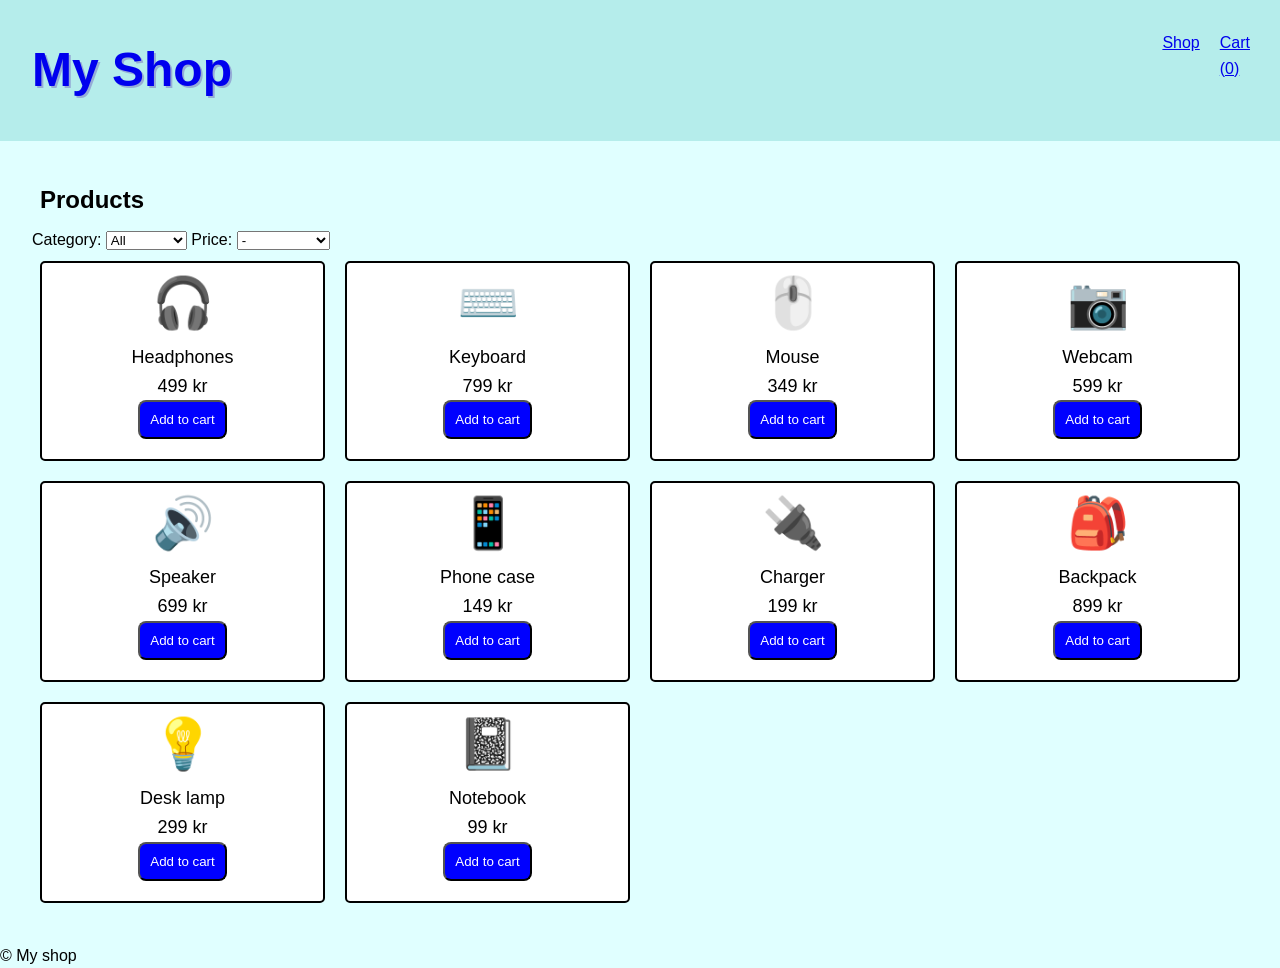
<file: index.html>
<!DOCTYPE html>
<html lang="en">

<head>
  <meta charset="UTF-8">
  <script defer src="./script.js"></script>
  <link rel="stylesheet" href="./style.css">
  <meta name="viewport" content="width=device-width, initial-scale=1.0">
  <title>My Shop</title>
</head>

<body>

    <header id="header">
        <a id="titleLink" href="./index.html">
            <h1 id="myShop">My Shop</h1>
        </a>

        <nav id="nav">
            <a href="./index.html">Shop</a>
            <a href="./cart.html">Cart <aside id="cartNumber"></aside></a>
        </nav>

  </header>

    <main>
        <h2>Products</h2>

        <label for="category">Category:</label>
        <select id="category">
            <option value="all" selected>All</option>
            <option value="computer">Computer</option>
            <option value="phone">Phone</option>
            <option value="audio">Audio</option>
            <option value="other">Other</option>
        </select>

        <label for="priceSelect">Price:</label>
        <select id="priceSelect">
            <option value="default" selected> - </option>
            <option value="ascending" >Ascending</option>
            <option value="descending">Descending</option>
            
        </select>
        
        <div id="productsDiv">
            <ul id="products"></ul>
        </div>
    </main>

    <footer id="footer">
        <p id="copyright"> © My shop</p>
    </footer>

</body>

</html>
</file>
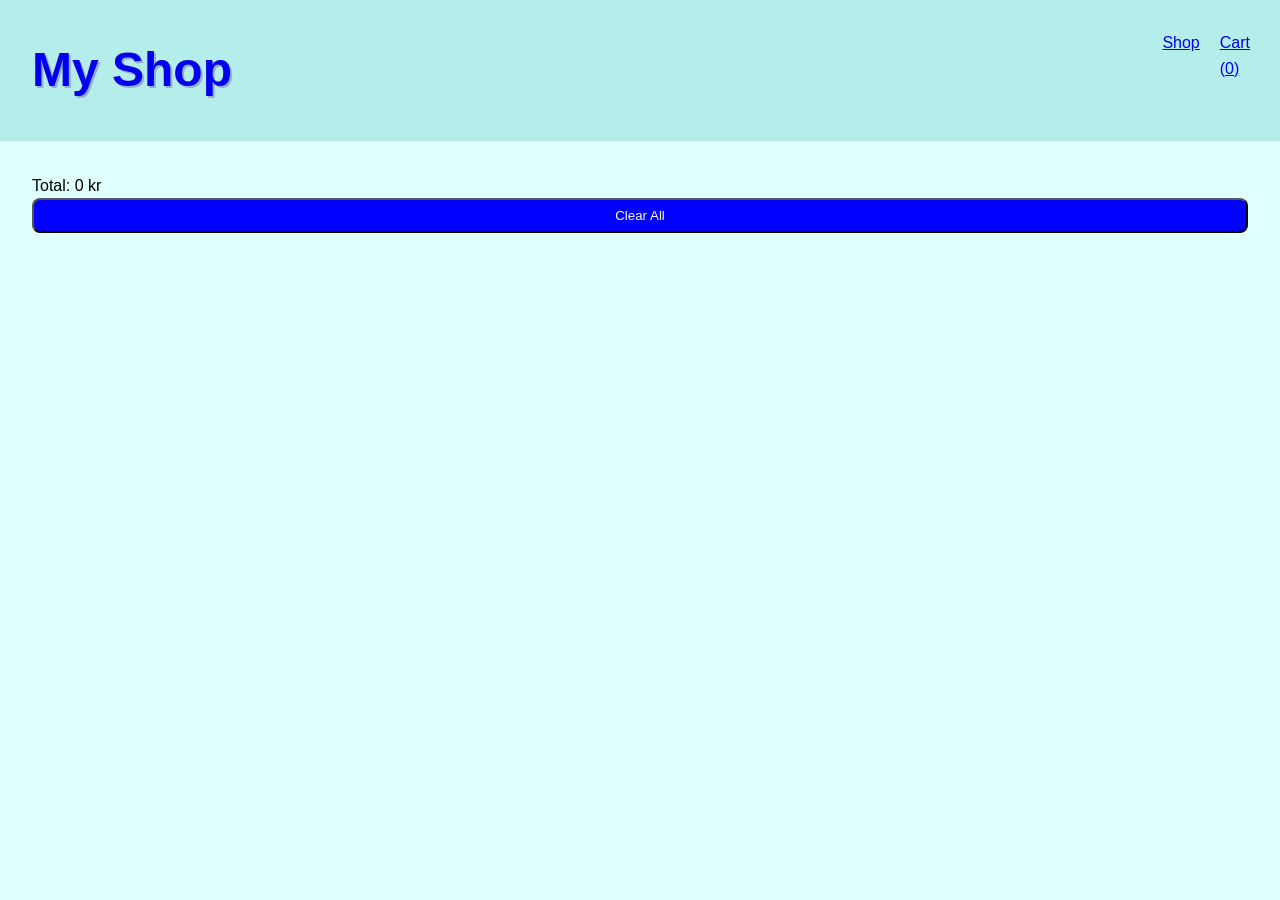
<file: cart.html>
<!DOCTYPE html>
<html lang="en">

<head>
  <meta charset="UTF-8">
  <meta name="viewport" content="width=device-width, initial-scale=1.0">
  <link rel="stylesheet" href="./style.css">
  <script defer src="./cart.js"></script>
  <title>Cart</title>
</head>

<body>
  <header id="header">
    <a id="titleLink" href="./index.html">
      <h1 id="myShop">My Shop</h1>
    </a>
    <nav id="nav">
      <a href="./index.html">Shop</a>
      <a href="./cart.html">Cart <aside id="cartNumber"></aside></a>
    </nav>

  </header>

  <main>
    <div id="cartMain">
      <ul id="cartList"></ul>
      <div id="sum">
        <aside>summary</aside>
        <aside>Total: </aside>
        <aside id="total"></aside>
      </div>
    

    <button id="clearAll">Clear All</button>
    </div>
  </main>

</body>

</html>
</file>
<file: style.css>
* {
    margin: 0px;
    padding: 0px;
    box-sizing: border-box;
}

#header {
    display: flex;
    justify-content: space-between;

    background-color: rgb(181, 237, 235);

}

#titleLink {
    text-decoration: none;
}

#myShop {
    font-size: 3rem;
    text-shadow: 2px 2px rgb(150, 173, 214);

    padding: 2rem;
}

#nav {
    display: flex;
    gap: 20px;
    padding: 30px;
}

#products {
    list-style: none;
    display: grid;
    grid-template-columns: repeat(2, 1fr);
    gap: 20px;
    padding: 8px;


}



li {
    border: 2px solid black;
    border-radius: 5px;
    text-align: center;
    font-size: large;
    background-color: white;



}

body {
    font-family: "Segoe UI", Arial, sans-serif;
    background-color: lightcyan;
    line-height: 1.6;
}

main {
    padding: 2rem;
}

main h2 {
    padding: 0.5rem;
}

#cartList {
    list-style: none;
    display: flex;
    flex-direction: column;
    gap: 20px;
    padding: 0;
}

.liCart {
    color: red;
    display: flex;
    justify-content: space-between;
    padding: 1rem;
}

.emoji {
    font-size: 50px;
}

.buttonAdd {

    background-color: blue;
    color: white;
    border-radius: 8px;
    padding: 10px;
    margin-left: 20px;
    margin-bottom: 20px;
    margin-right: 20px;
}

button {
    background-color: blue;
    color: white;
    transition: background-color 0.3s ease;
    border-radius: 8px;
    padding: 0.5rem 1rem;
}


button:hover {
    background-color: green;
}

.transition {
    transition: 1.1s ease;
}

#cartMain{
    display: grid;
    grid-template-columns: auto;
}

@media (min-width: 800px) {
    
    #products {
        display: grid;
    grid-template-columns: repeat(4, 1fr);
    }
}
</file>
